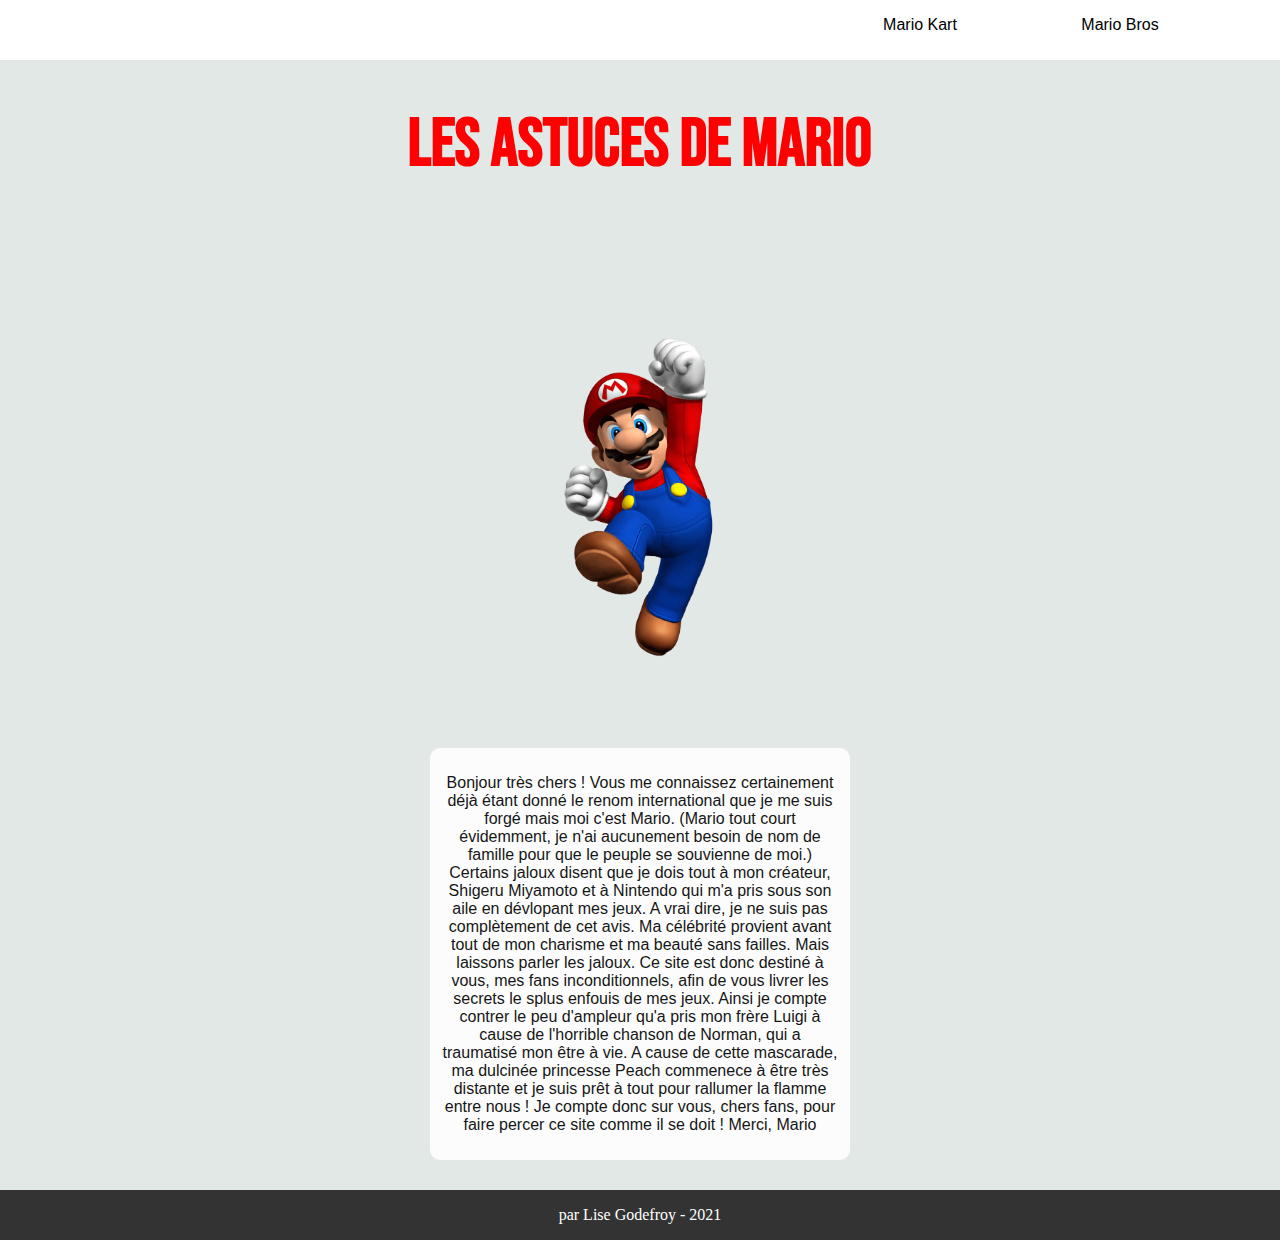
<file: index.html>
<!DOCTYPE html>
<html>
<head>
    <meta charset="utf-8"/>
    <title>LES ASTUCES DE MARIO</title>
    <link rel="stylesheet" href="CSS/styles.css"/>
</head>
<body>
    <nav>
        <ul>
            <li><a href="pages/Mario_kart.html">Mario Kart</a></li>
            <li><a href="pages/Mario_Bros.html">Mario Bros</a></li>
        </ul>
    </nav>
    <header>
        <h1>Les astuces de Mario</h1>
    </header>
    <div>
        <img src= "pages/images/accueil.png" alt="mario" class= "imgaccueil"/>
    </div>
    <article>
    <p>Bonjour très chers !
    Vous me connaissez certainement déjà étant donné le renom international que je me suis forgé mais moi c'est Mario. (Mario tout court évidemment, je n'ai aucunement besoin de nom de famille pour que le peuple se souvienne de moi.) Certains jaloux disent que je dois tout à mon créateur,  Shigeru Miyamoto et à Nintendo qui m'a pris sous son aile en dévlopant mes jeux.
    A vrai dire, je ne suis pas complètement de cet avis. Ma célébrité provient avant tout de mon charisme et ma beauté sans failles. Mais laissons parler les jaloux.
    Ce site est donc destiné à vous, mes fans inconditionnels, afin de vous livrer les secrets le splus enfouis de mes jeux. Ainsi je compte contrer le peu d'ampleur qu'a pris mon frère Luigi à cause de l'horrible chanson de Norman, qui a traumatisé mon être à vie. A cause de cette mascarade, ma dulcinée princesse Peach commenece à être très distante et je suis prêt à tout pour rallumer la flamme entre nous !
    Je compte donc sur vous, chers fans, pour faire percer ce site comme il se doit !
    Merci,
    Mario</p>
    </article>
    <footer> 
        <p>par Lise Godefroy - 2021</p>
    </footer>
</body>
</html>
</file>
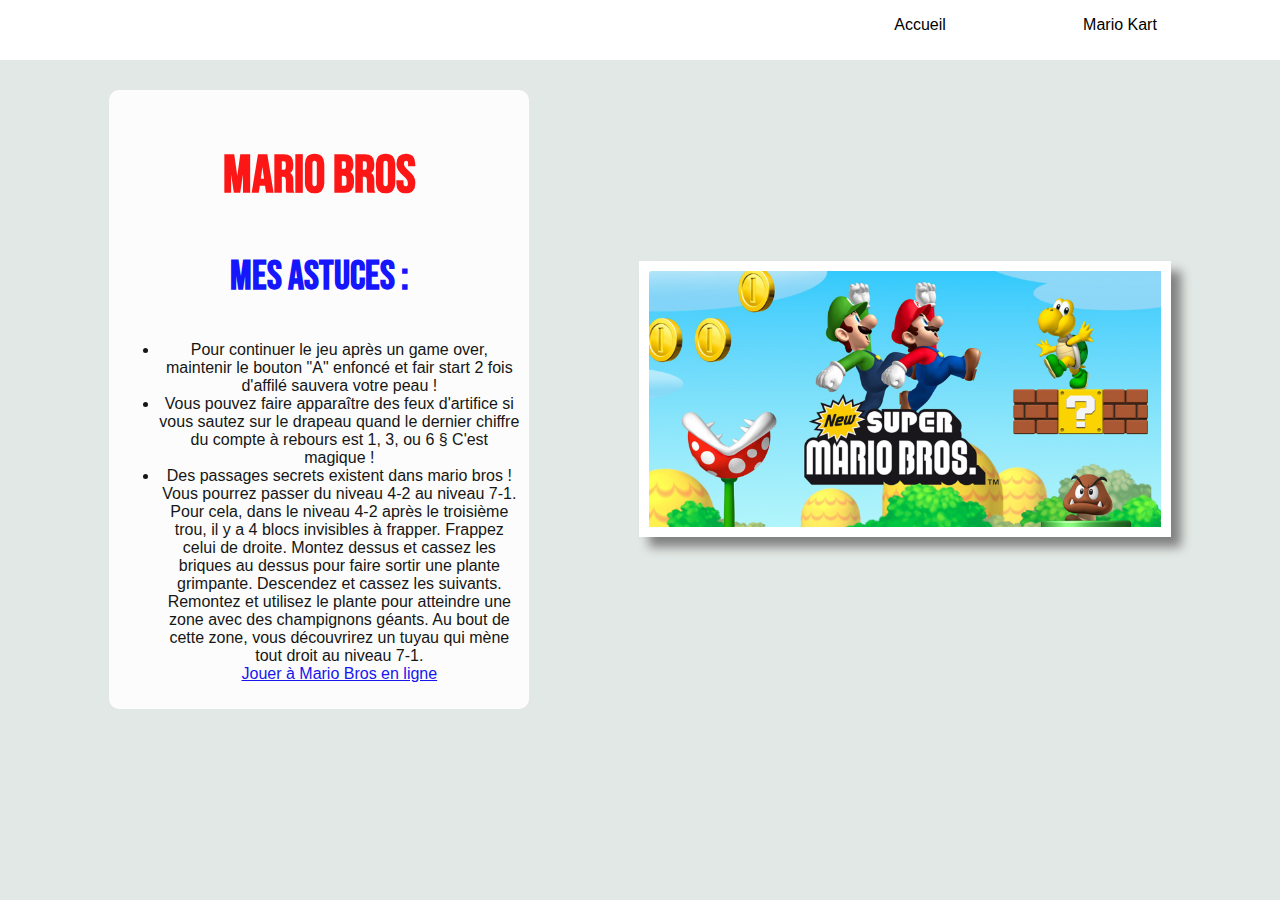
<file: pages/Mario_Bros.html>
<!DOCTYPE html>
<html>
    
    <head>
        <meta charset="utf-8">
        <title>Mario Bros</title>
        <link rel="stylesheet" href="../CSS/styles.css"/>
    </head>
    <body>
        <nav>
            <ul>
                <li><a href="../index.html">Accueil</a></li>
                <li><a href="../pages/Mario_kart.html">Mario Kart</a></li>
            </ul>
        </nav>
    <section>
<article>
    <h2>Mario Bros</h2>  
    <h3>Mes astuces : </h3>
                    <ul>
                        <li>Pour continuer le jeu après un game over, maintenir le bouton "A" enfoncé et fair start 2 fois d'affilé sauvera votre peau ! </li>
                        <li>Vous pouvez faire apparaître des feux d'artifice si vous sautez sur le drapeau quand le dernier chiffre du compte à rebours est 1, 3, ou 6 § C'est magique !</li>
                        <li> Des passages secrets existent dans mario bros ! Vous pourrez passer du niveau 4-2 au niveau 7-1. Pour cela, dans le niveau 4-2 après le troisième trou, il y a 4 blocs invisibles à frapper. Frappez celui de droite. Montez dessus et cassez les briques au dessus pour faire sortir une plante grimpante. Descendez et cassez les suivants. Remontez et utilisez le plante pour atteindre une zone avec des champignons géants. Au bout de cette zone, vous découvrirez un tuyau qui mène tout droit au niveau 7-1. </li>
                        
                        <a href="https://www.jeux-gratuits.com/jeu-super-mario.html">Jouer à Mario Bros en ligne</a>
                    </ul>
</article>
   <img src="images/mariobros.jpg" alt="jeu mario bros" class= "imgmariobros"/>
        </section>
    </body>
</file>
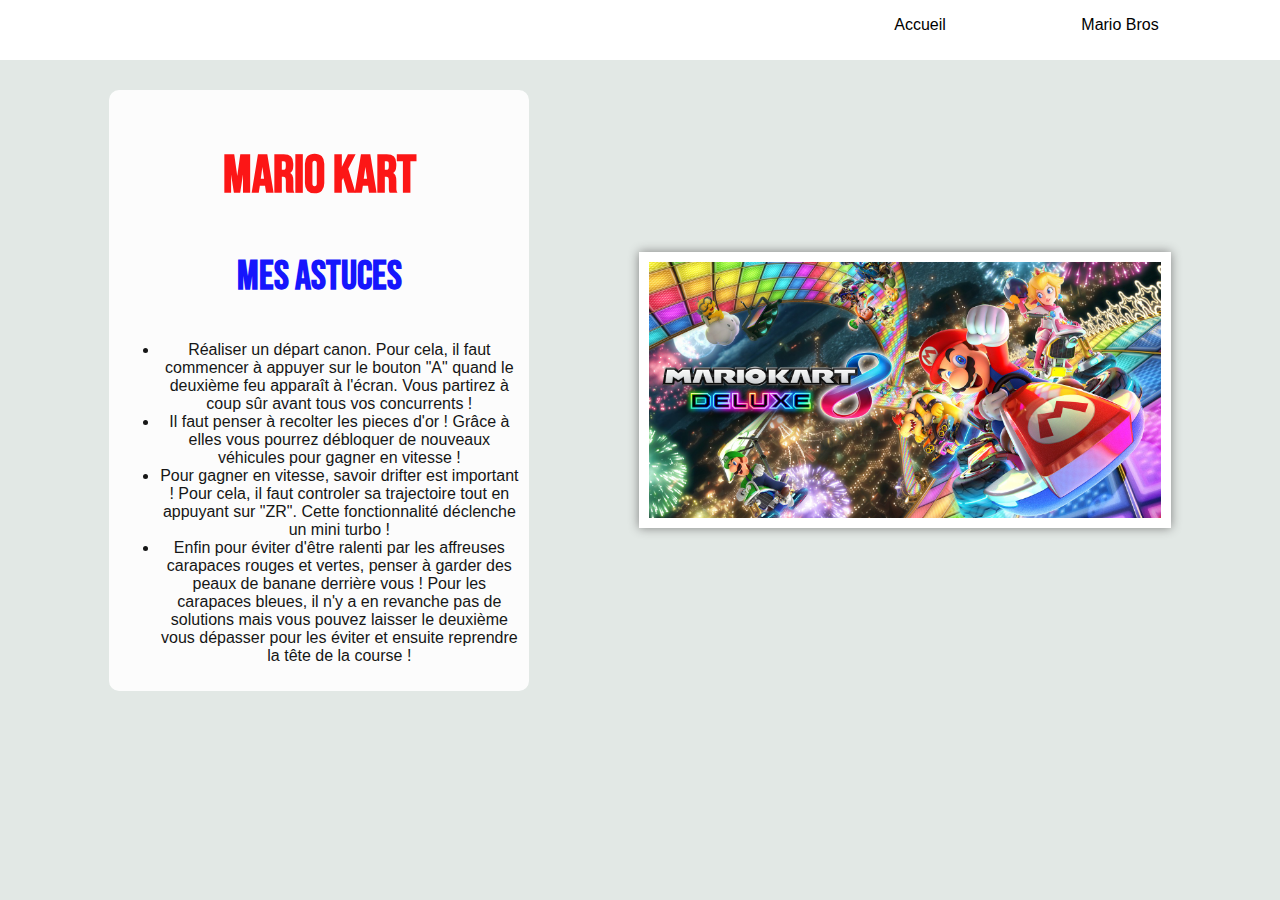
<file: pages/Mario_kart.html>
<!DOCTYPE html>
<html>
    
    <head>
        <meta charset="utf-8">
        <title>Mario Kart</title>
        <link rel="stylesheet" href="../CSS/styles.css"/>
    </head>
    <body>
        <nav>
            <ul>
                <li><a href="../index.html">Accueil</a></li>
                <li><a href="../pages/Mario_Bros.html">Mario Bros</a></li>
            </ul>
        </nav>
    <section>
<article>
    <h2>Mario Kart</h2>
    <h3>Mes astuces </h3>
                    <ul>
                        <li>Réaliser un départ canon. Pour cela, il faut commencer à appuyer sur le bouton "A" quand le deuxième feu apparaît à l'écran. Vous partirez à coup sûr avant tous vos concurrents ! </li>
                        <li>Il faut penser à recolter les pieces d'or ! Grâce à elles vous pourrez débloquer de nouveaux véhicules pour gagner en vitesse !</li>
                        <li>Pour gagner en vitesse, savoir drifter est important ! Pour cela, il faut controler sa trajectoire tout en appuyant sur "ZR". Cette fonctionnalité déclenche un mini turbo !</li>
                        <li>Enfin pour éviter d'être ralenti par les affreuses carapaces rouges et vertes, penser à garder des peaux de banane derrière vous ! Pour les carapaces bleues, il n'y a en revanche pas de solutions mais vous pouvez laisser le deuxième vous dépasser pour les éviter et ensuite reprendre la tête de la course !</li> 
                    </ul>
</article> 
    <img src ="images/mariokart.jpg" alt= "jeu de mario kart" class="imgmariokart"/>
        </section>
     </body>
</html>
</file>
<file: CSS/styles.css>
@import url('https://fonts.googleapis.com/css2?family=Bebas+Neue&display=swap');

html, body {
    margin:     0;
    padding:    0;
    height:     100%;
    width:      100%;
}

h1{
    color: #FF0000;
    font-size: 50pt;
    font-family: 'Bebas Neue', cursive;
    height:50vh;
    display: flex; 
    justify-content: center;
}

    
header { 
    color: #FF0000;
    font-size: 50pt;
    font-family: 'Bebas Neue', cursive;
    height: 30vh ;
    display: flex; 
    justify-content: center;
}

h2{
    color: #FF0000;
    font-size: 40pt;
    text-align: center;
    font-family: 'Bebas Neue', cursive;
}

h3{
    color: #0000ff ;
    font-size: 30pt;
    font-family: 'Bebas Neue', cursive;
}

body {
    background-color:#E2E8E5;
    
} 

nav{
    width: 100%;
    background-color: white;
    height: 40px;
    display: flex; 
    justify-content: flex-end;
    padding-bottom: 20px ;
}

nav ul{
    list-style-type:none; 
    display: flex; 
    justify-content: flex-end;
    font-family: 'Yantramanav', sans-serif;
}

nav ul li{
    min-width: 200px;
    text-align: center;
}

nav a{
    display: block;
    text-decoration: none ;
    color: black;
    width: 80px ;
    
}

nav a:hover{
    color: #4682B4; 
}

article {
    width:          40%;
    min-width:      400px;
    background-color: white;
    opacity:        0.9;
    border-radius:  10px ;
    font-family: 'Yantramanav', sans-serif;
    margin-top: 30px ;
    margin-bottom: 30px ;
    border: 10px solid white;
    margin-left: auto;
    margin-right: auto;
    width: 6em ;
    text-align: center ;
}

.imgmariobros {
    width: 40%;
    min-width: 400px;
    border: 10px solid white;
    box-shadow: 10px 10px 10px grey;
    margin-right: auto ;
}

.imgmariokart {
    width: 40%;
    min-width: 400px;
    border: 10px solid white;
    box-shadow: 0px 0px 10px grey;
    margin-right: auto;
}

.imgaccueil {
    width: 15%;
    min-width: 150px;
}

section {
    display: flex ;
    flex-direction : row ;
    justify-content: space-around;
    align-items:   center;
}

div {
    text-align: center;
    padding-bottom: 50px;
}
        
footer { 
    height: 50px;
    background-color: #333333;
    color : white ;
    display: flex; 
    justify-content: center ;
}
</file>
